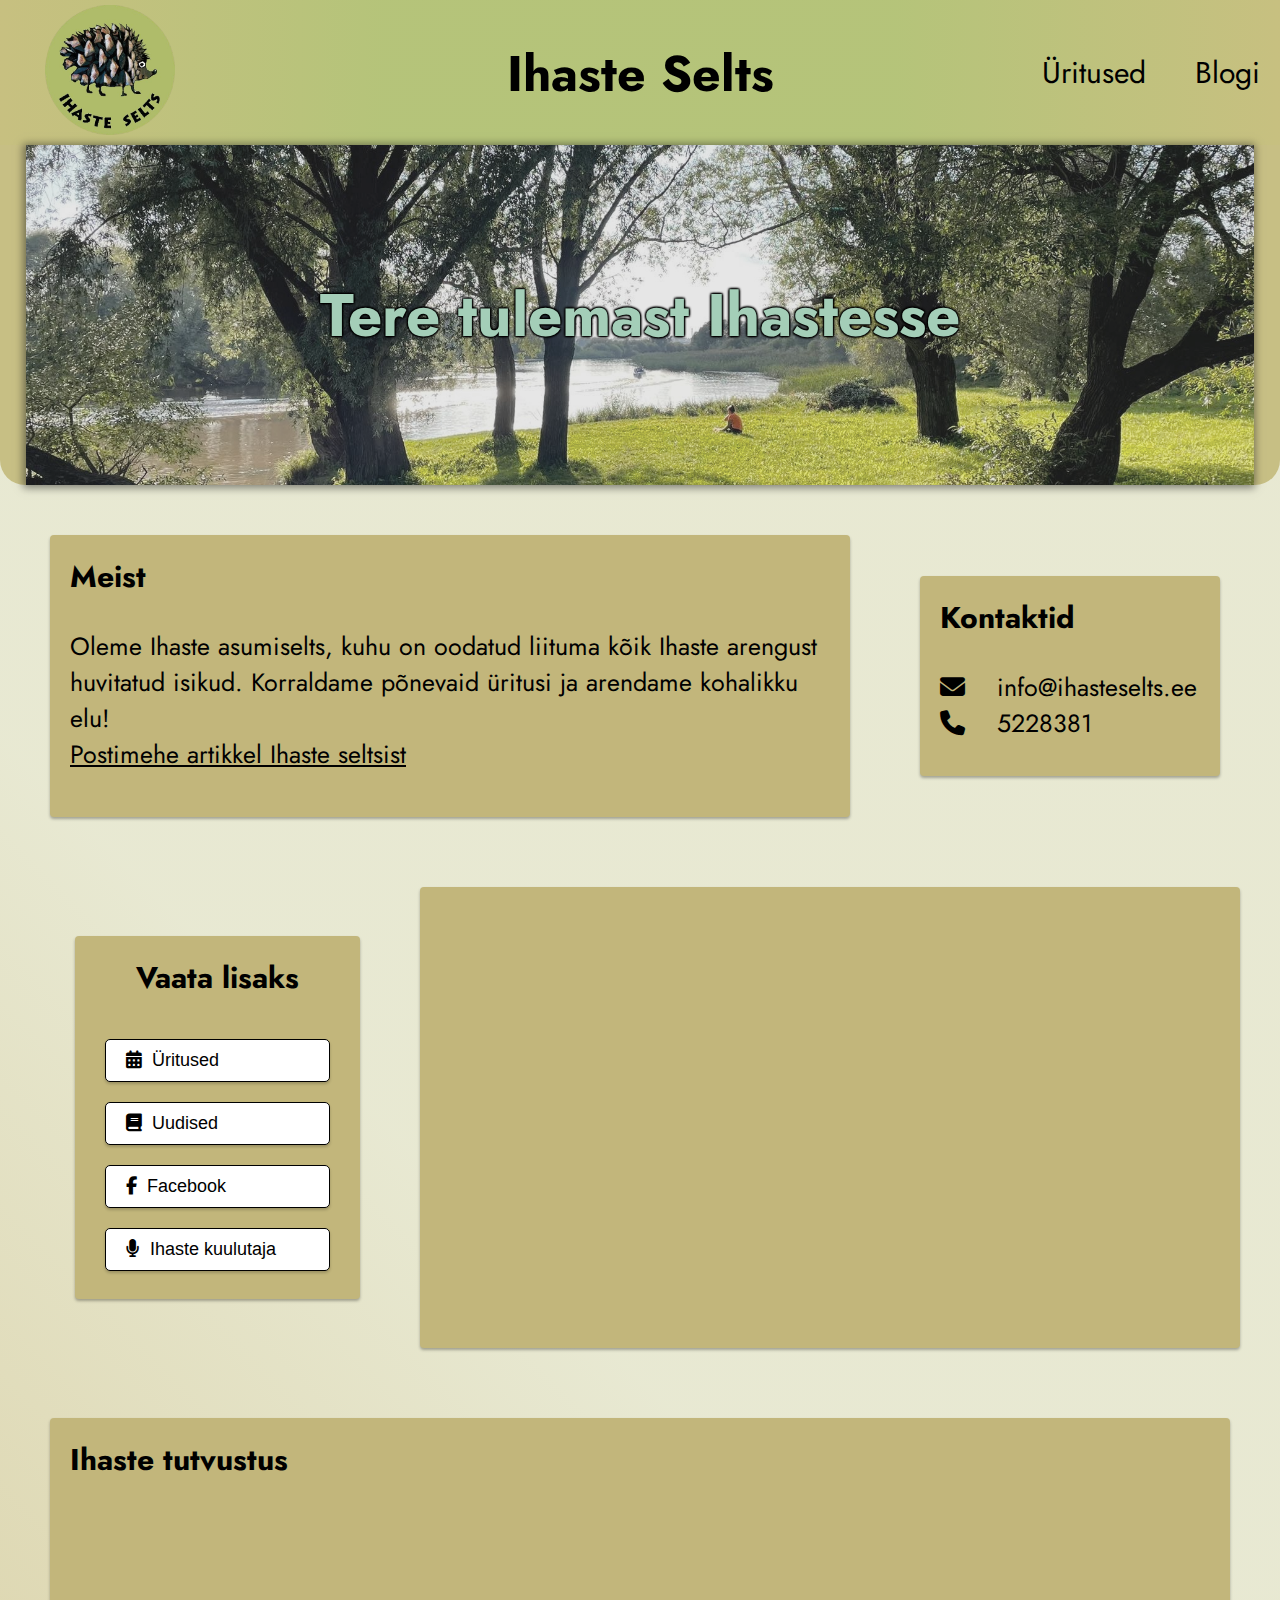
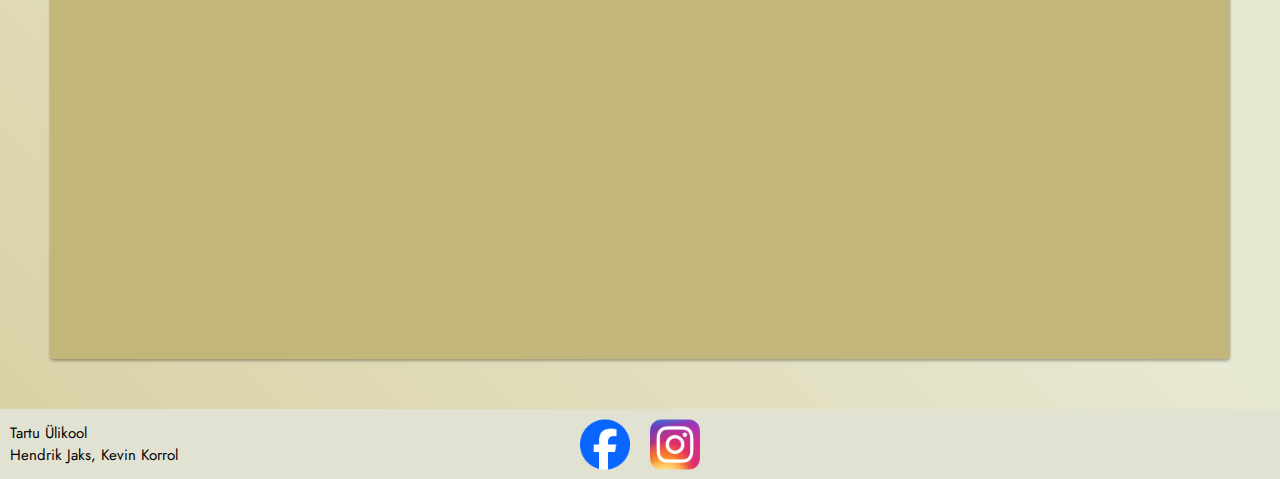
<file: index.html>
<!DOCTYPE html>
<html lang="et">

<head>
    <meta charset="UTF-8">
    <meta name="viewport" content="width=device-width, initial-scale=1.0">
    <link rel="stylesheet" href="global.css">
    <link rel="stylesheet" href="index.css">
    <link rel="icon" href="pildid/logo.png"
        type="image/x-icon">
    <link href="https://cdnjs.cloudflare.com/ajax/libs/font-awesome/6.5.0/css/all.min.css" rel="stylesheet">
    <link rel="preconnect" href="https://fonts.googleapis.com">
    <link rel="preconnect" href="https://fonts.gstatic.com" crossorigin>
    <link href="https://fonts.googleapis.com/css2?family=Jost:wght@100..900&display=swap" rel="stylesheet">
    <title>Ihaste Selts</title>
</head>

<body>
    <header>
        <a href="index.html" target="_self">
            <img src="pildid/logo.png" alt="Logo"
            class="logo">
        </a>
        <div class="pealkiri">
            <h1>Ihaste Selts</h1>
        </div>
        <div class="menüü">
            <a href="üritused.html" target="_self">Üritused</a>
            <a href="blogi.html" target="_self">Blogi</a>
        </div>
    </header>

    <div class="bänner-kast">
        <img src="pildid/banner.jpg" alt="Banner"
            class="bänner-pilt">
        <div class="bänner-tekst">
            <h2>Tere tulemast Ihastesse</h2>
        </div>
    </div>

    <div class="ülemine">
        <div class="kast meist">
            <h3>Meist</h3>
            <p>
                Oleme Ihaste asumiselts, kuhu on oodatud liituma kõik Ihaste arengust huvitatud isikud. Korraldame
                põnevaid üritusi ja arendame kohalikku elu! <br>
                <a href="https://tartu.postimees.ee/6747254/ihaste-selts-paisutab-kogukonnatunnet" target="_blank">
                    Postimehe artikkel Ihaste seltsist</a>
            </p>
        </div>
        <div class="kast kontaktid">
            <h3>Kontaktid</h3>
            <p>
                <i class="fa-solid fa-envelope"></i> &nbsp;&nbsp; info@ihasteselts.ee <br>
                <i class="fa-solid fa-phone"></i> &nbsp;&nbsp; 5228381
            </p>
        </div>
    </div>

    <div class="keskmine">
        <div class="kast lingid">
            <h3>Vaata lisaks</h3>
            <!--Allikas: https://www.edureka.co/community/163610/how-to-create-an-html-button-that-acts-like-a-link-->
            <!--Esimesed kaks linki on nagu menüüribas, viimased kaks link aga avavad uue lehe-->
            <button onclick="location.href='üritused.html'"><i class="fa-solid fa-calendar-days"></i> &nbsp;Üritused</button>
            <button onclick="location.href='blogi.html'"><i class="fa-solid fa-book"></i> &nbsp;Uudised</button>
            <button onclick="OpenInNewTab('https://www.facebook.com/ihasteselts/')"><i
                    class="fa-brands fa-facebook-f"></i> &nbsp;Facebook</button>
            <button onclick="OpenInNewTab('https://www.facebook.com/groups/526890037664601')"><i
                    class="fa-solid fa-microphone"></i>&nbsp; Ihaste kuulutaja</button>
        </div>
        <div class="kast kaart">
            <iframe
                src="https://www.google.com/maps/embed?pb=!1m18!1m12!1m3!1d13850.05282196207!2d26.76949703787052!3d58.34505773471687!2m3!1f0!2f0!3f0!3m2!1i1024!2i768!4f13.1!3m3!1m2!1s0x46eb30e9da6cc615%3A0x4189607bb7cb886d!2sIhaste%2C%2051011%20Tartu!5e1!3m2!1set!2see!4v1732981064792!5m2!1set!2see"
                width="600" height="450" style="border: 0;" allowfullscreen="" loading="lazy"
                referrerpolicy="no-referrer-when-downgrade"></iframe>
        </div>
    </div>

    <div class="alumine">
        <div class="kast tutvustus">
            <h3 id="algus">Ihaste tutvustus</h3>
            <p class="sujuv">Elanike arv: 2721 (2020) ja pindala on 424 ha.</p>
            <p class="sujuv">
                Tartust, eeskätt kesklinnast, aga ka teistest vanadest linnajagudest vaadates tundub Ihaste ikka kuidagi
                linnaväline, peaaegu nagu maa. Muljet on suurendanud see, et linnaosasse viiv Ihaste tee läbib pikalt
                loodusliku
                ilmega luhamaastikku, mille järel alles esimesed hooned paistma hakkavad.
            </p>
            <p class="sujuv">
                Siia, nn Vana-Ihastesse hakati suvilakrunte jagama 1968. aastast, mil Maie Ilumäe planeeritud Ihaste
                aianduskooperatiiv alguse sai. 1977. aastal liideti Ihaste administratiivselt juba Tartu linnaga. Nimi
                pärineb siin
                asunud Ihaste külast, aga pole ilmselt nii vana kui siinsed asustuse esmaleiud: nimelt on kiviaegne
                Uus-Ihaste asulakoht koguni 10 000 aastat vana.
            </p>
            <p class="sujuv">
                Ihaste linnaosa hõlmab Emajõe vasakkalda luha- ja lammimaad linnast allpool, maapind tõuseb aegamisi
                põhja-kirde suunas, kus paikneb ka uuem, Uus-Ihasteks kutsutud elurajoon, kus võib nautida juba 20.
                sajandi lõpu ja 21.
                sajandi alguse eramuehituse tunnusjooni. Vana-Ihaste keskuses asub ratsakeskus, millele viitavad
                tänavanimedki (Hipodroomi, Hobuseraua jm), siin on ka hulk loodusromantilisi nimesid (Kasesalu, Elulõnga
                jt), Uus-Ihaste
                tänavaonomastika lähtub aga Tartu kunstielust (Pallase pst, Anton Starkopfi tn, Ado Vabbe tn jt).
            </p>
        </div>
    </div>

    <footer>
        <p>
            Tartu Ülikool <br>
            Hendrik Jaks, Kevin Korrol
        </p>
        <div class="ikoonid">
            <a href="https://www.facebook.com/ihasteselts/?ref=embed_page" target="_blank">
                <img src="pildid/facebook.png"
                    alt="facebook-logo">
            </a>
            <a href="https://www.instagram.com/ihasteselts/" target="_blank">
                <img src="pildid/instagram.png"
                    alt="instagram-logo">
            </a>
        </div>
    </footer>

    <script src="index.js"></script>
</body>

</html>
</file>
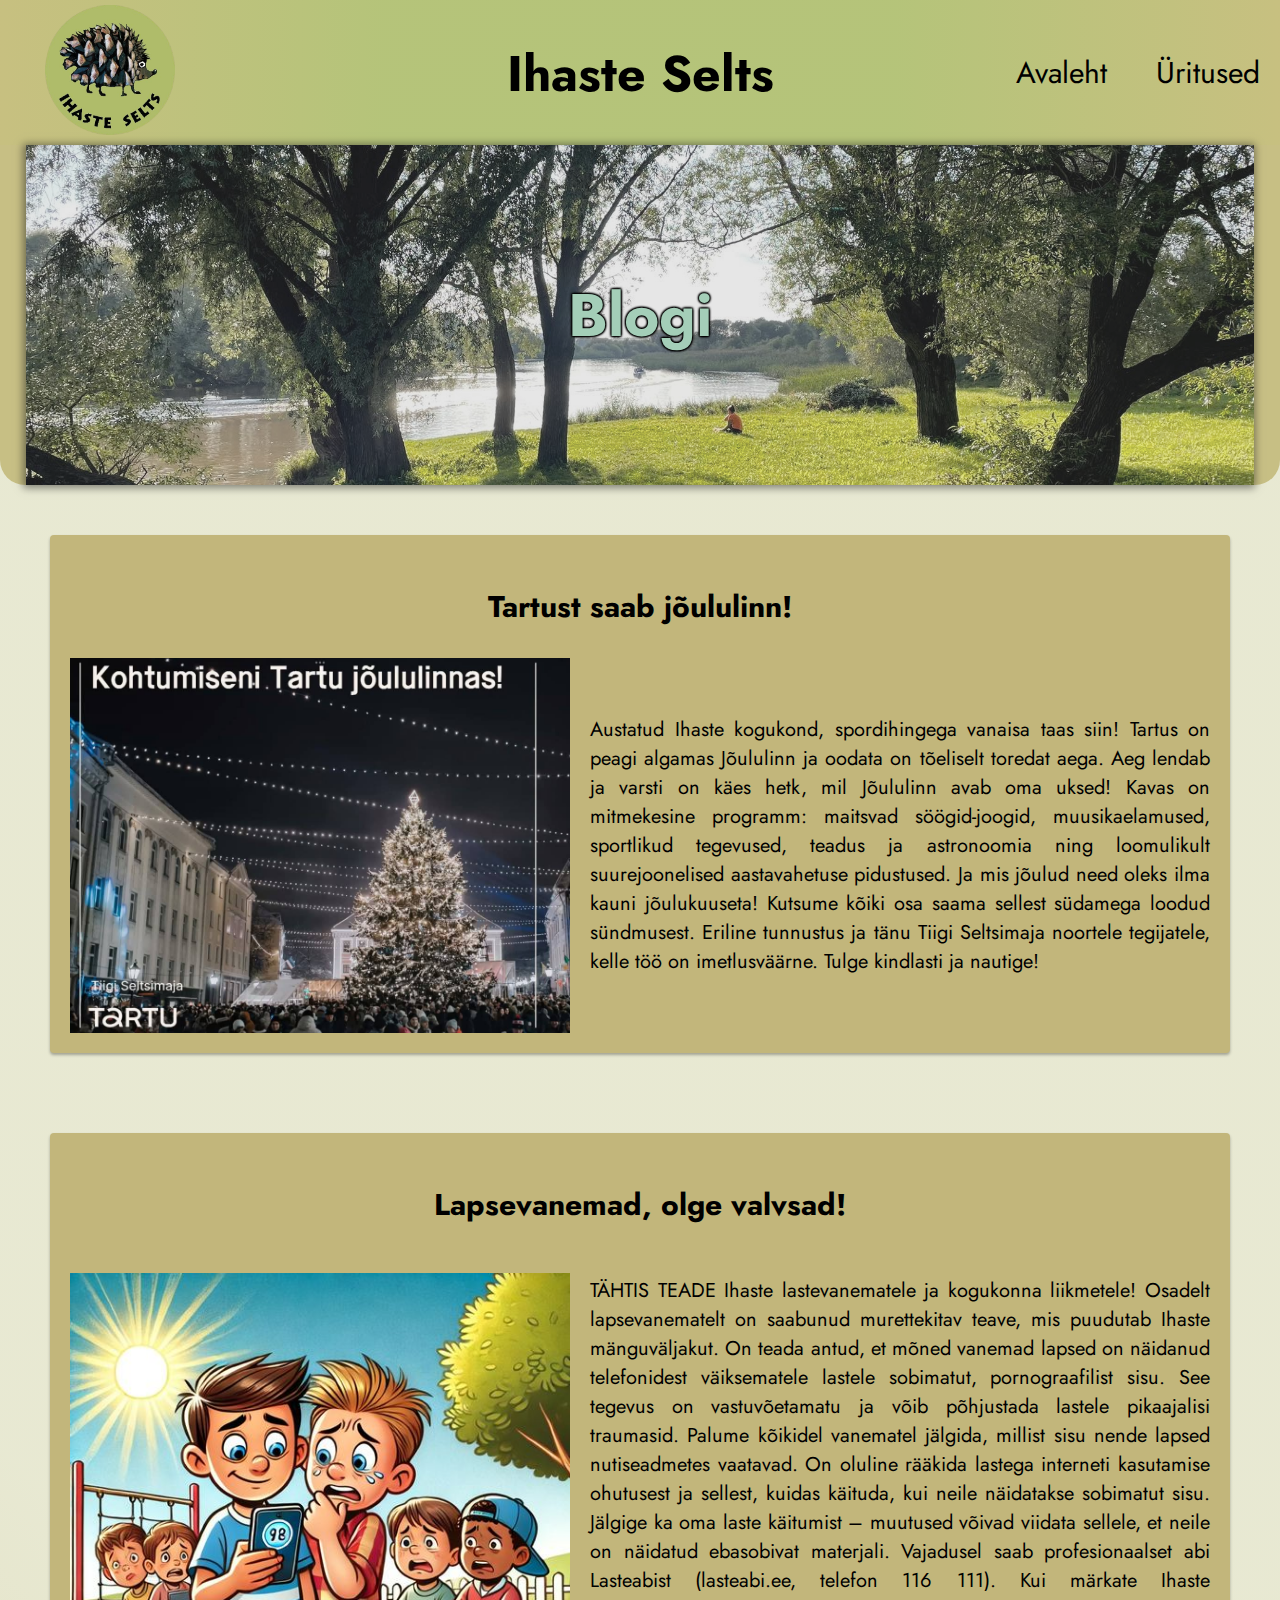
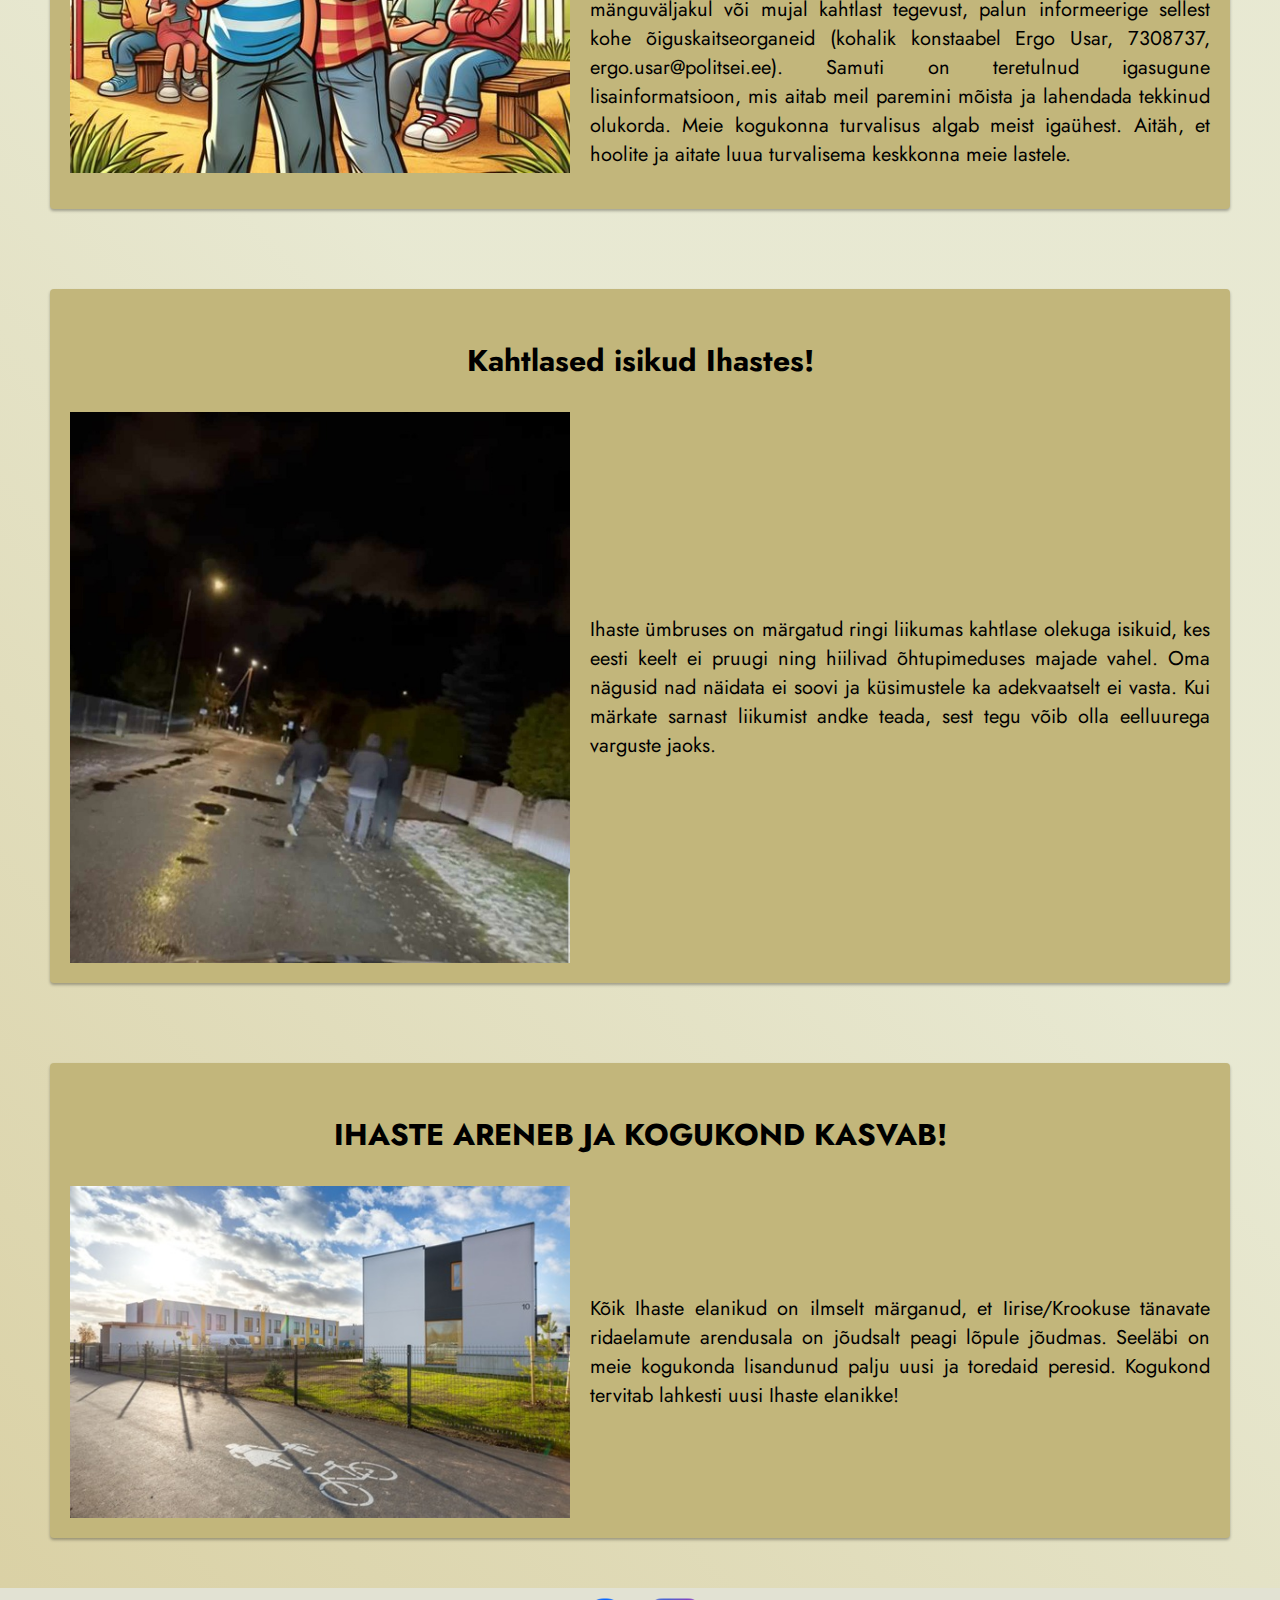
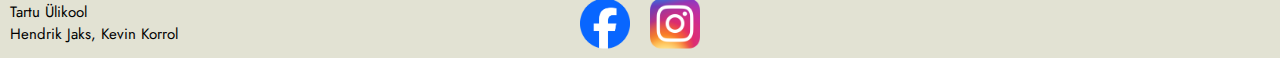
<file: blogi.html>
<!DOCTYPE html>
<html lang="et">
  <head>
    <meta charset="UTF-8">
    <meta name="viewport" content="width=device-width, initial-scale=1.0">
    <link rel="stylesheet" href="global.css">
    <link rel="stylesheet" href="blogi.css">
    <link rel="icon" href="pildid/logo.png" type="image/x-icon">
    <link href="https://cdnjs.cloudflare.com/ajax/libs/font-awesome/6.5.0/css/all.min.css" rel="stylesheet">
    <link rel="preconnect" href="https://fonts.googleapis.com">
    <link rel="preconnect" href="https://fonts.gstatic.com" crossorigin>
    <link href="https://fonts.googleapis.com/css2?family=Jost:wght@100..900&display=swap" rel="stylesheet">
    <title>Blogi</title>
  </head>

  <body>
    <header>
      <a href="index.html" target="_self">
        <img src="pildid/logo.png" alt="Logo"
        class="logo">
      </a>
      <div class="pealkiri">
        <h1>Ihaste Selts</h1>
      </div>
      <div class="menüü">
        <a href="index.html" target="_self">Avaleht</a>
        <a href="üritused.html" target="_self">Üritused</a>
      </div>
    </header>

    <div class="bänner-kast">
      <img src="pildid/banner.jpg" alt="Banner" class="bänner-pilt">
      <div class="bänner-tekst">
        <h2>Blogi</h2>
      </div>
    </div>

    <div class="keskmine">
        <div class="blogid kast">
          <h3>Tartust saab jõululinn!</h3>
          <div class="blogi">
            <img src="pildid/tartu.jpg" alt="Jõulud">
            <p>
              Austatud Ihaste kogukond, spordihingega vanaisa taas siin! Tartus on peagi algamas Jõululinn ja oodata on tõeliselt toredat aega.
              Aeg lendab ja varsti on käes hetk, mil Jõululinn avab oma uksed! Kavas on mitmekesine programm: maitsvad söögid-joogid, muusikaelamused, sportlikud tegevused, teadus ja astronoomia  ning loomulikult suurejoonelised aastavahetuse pidustused. Ja mis jõulud need oleks ilma kauni jõulukuuseta!
              Kutsume kõiki osa saama sellest südamega loodud sündmusest. Eriline tunnustus ja tänu Tiigi Seltsimaja noortele tegijatele, kelle töö on imetlusväärne. Tulge kindlasti ja nautige! 
            </p>
          </div>
        </div>
      <div class="blogid kast">
        <h3>Lapsevanemad, olge valvsad!</h3>
        <div class="blogi">
            <img src="pildid/mure.jpg" alt="Mure">
            <p>
                TÄHTIS TEADE Ihaste lastevanematele ja kogukonna liikmetele!
                Osadelt lapsevanematelt on saabunud murettekitav teave, mis puudutab Ihaste mänguväljakut. On teada antud, et mõned vanemad lapsed on näidanud telefonidest väiksematele lastele sobimatut, pornograafilist sisu. See tegevus on vastuvõetamatu ja võib põhjustada lastele pikaajalisi traumasid.
                Palume kõikidel vanematel jälgida, millist sisu nende lapsed nutiseadmetes vaatavad. On oluline rääkida lastega interneti kasutamise ohutusest ja sellest, kuidas käituda, kui neile näidatakse sobimatut sisu. Jälgige ka oma laste käitumist – muutused võivad viidata sellele, et neile on näidatud ebasobivat materjali. Vajadusel saab profesionaalset abi Lasteabist (lasteabi.ee, telefon 116 111).
                Kui märkate Ihaste mänguväljakul või mujal kahtlast tegevust, palun informeerige sellest kohe õiguskaitseorganeid (kohalik konstaabel Ergo Usar, 7308737, ergo.usar@politsei.ee). Samuti on teretulnud igasugune lisainformatsioon, mis aitab meil paremini mõista ja lahendada tekkinud olukorda.
                Meie kogukonna turvalisus algab meist igaühest. Aitäh, et hoolite ja aitate luua turvalisema keskkonna meie lastele.
          </p>
        </div>
      </div>

      <div class="blogid kast">
        <h3>Kahtlased isikud Ihastes!</h3>
        <div class="blogi">
          <img src="pildid/vargad.jpg" alt="Vargad?">
          <p>
            Ihaste ümbruses on märgatud ringi liikumas kahtlase olekuga isikuid, kes eesti keelt ei pruugi ning hiilivad õhtupimeduses majade vahel. Oma nägusid nad näidata ei soovi ja küsimustele ka adekvaatselt ei vasta. Kui märkate sarnast liikumist andke teada, sest tegu võib olla eelluurega varguste jaoks.
          </p>
        </div>
      </div>


      <div class="blogid kast">
        <h3>IHASTE ARENEB JA KOGUKOND KASVAB!</h3>
        <div class="blogi">
          <img src="pildid/maja.jpg" alt="Uusarendus">
          <p> 
            Kõik Ihaste elanikud on ilmselt märganud, et Iirise/Krookuse tänavate ridaelamute arendusala on jõudsalt peagi lõpule jõudmas. Seeläbi on meie  kogukonda lisandunud palju uusi ja toredaid peresid. Kogukond tervitab lahkesti uusi Ihaste elanikke!
          </p>
        </div>
      </div>

    
    </div>

    <footer>
      <p> Tartu Ülikool <br> Hendrik Jaks, Kevin Korrol </p>
      <div class="ikoonid">
        <a href="https://www.facebook.com/ihasteselts/?ref=embed_page" target="_blank">
          <img src="pildid/facebook.png" alt="facebook-logo">
        </a>
        <a href="https://www.instagram.com/ihasteselts/" target="_blank">
          <img src="pildid/instagram.png" alt="instagram-logo">
        </a>
      </div>
    </footer>

  </body>
</html>
</file>
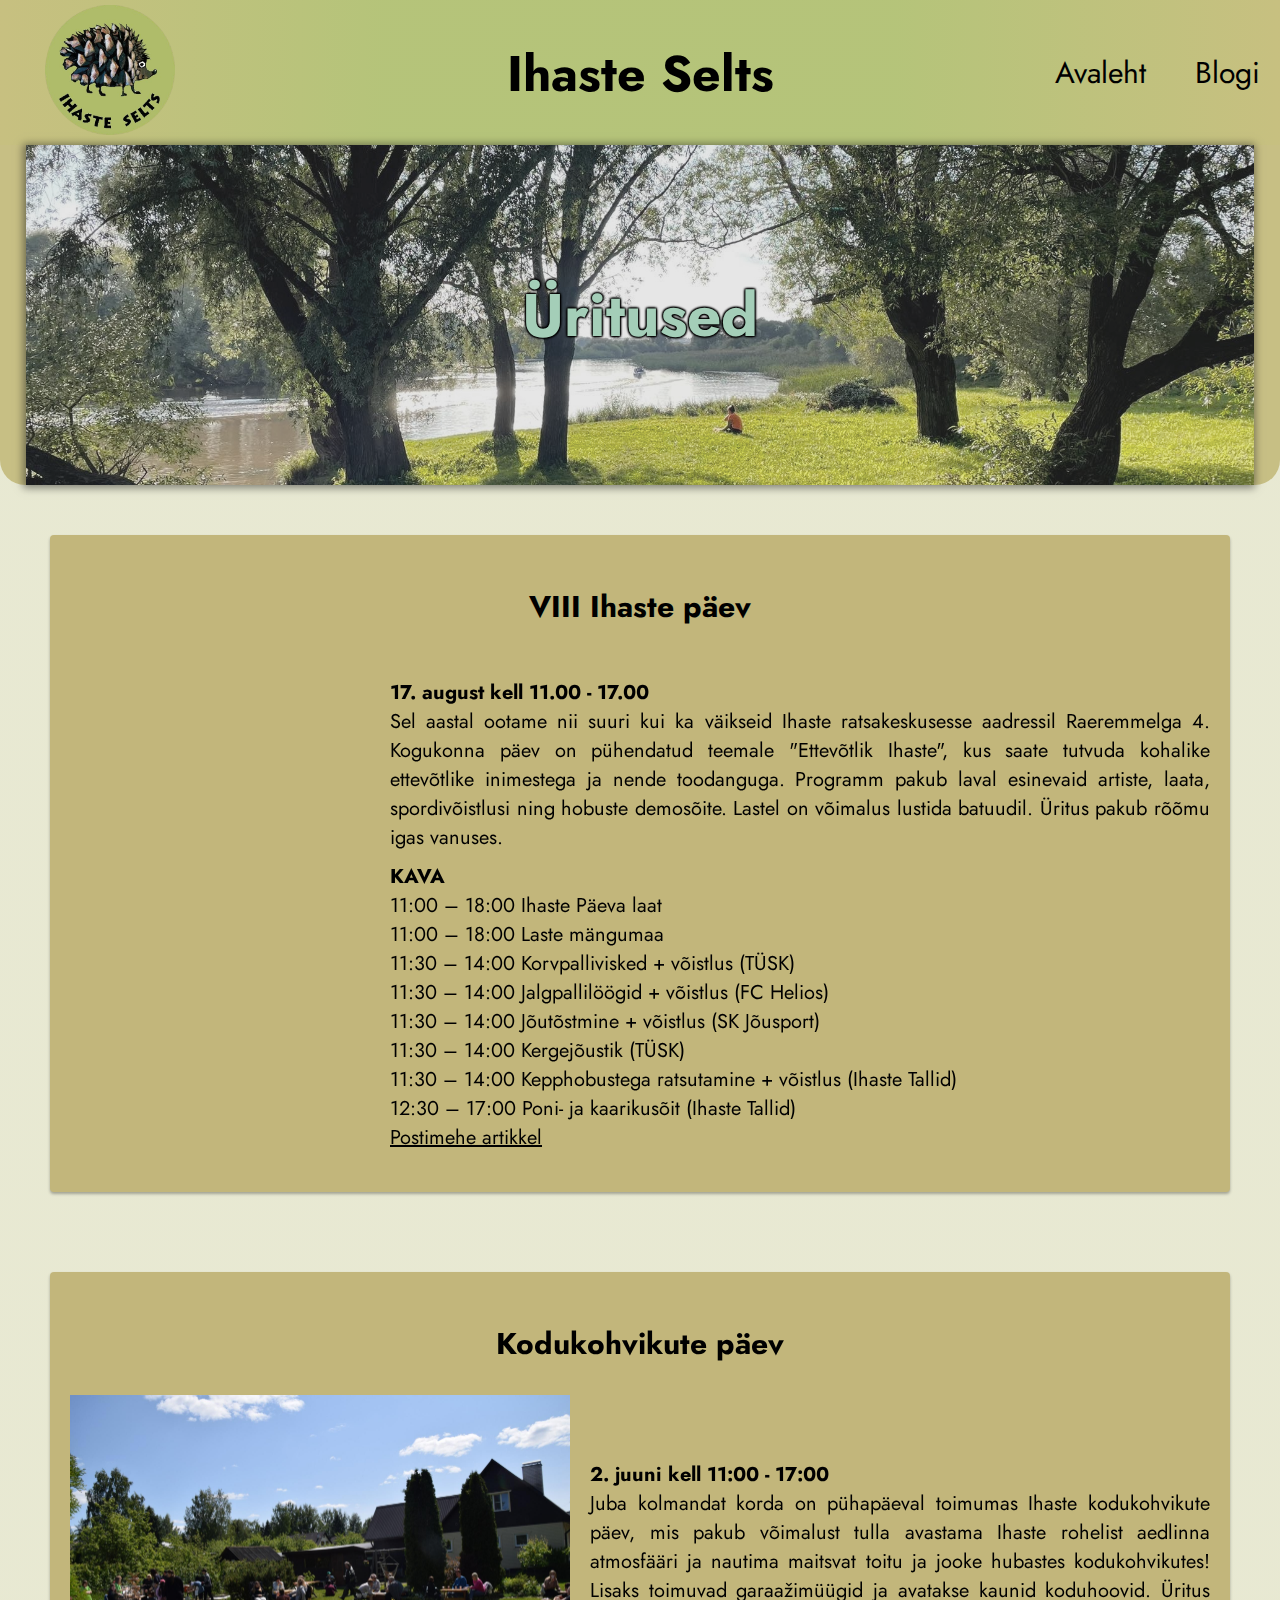
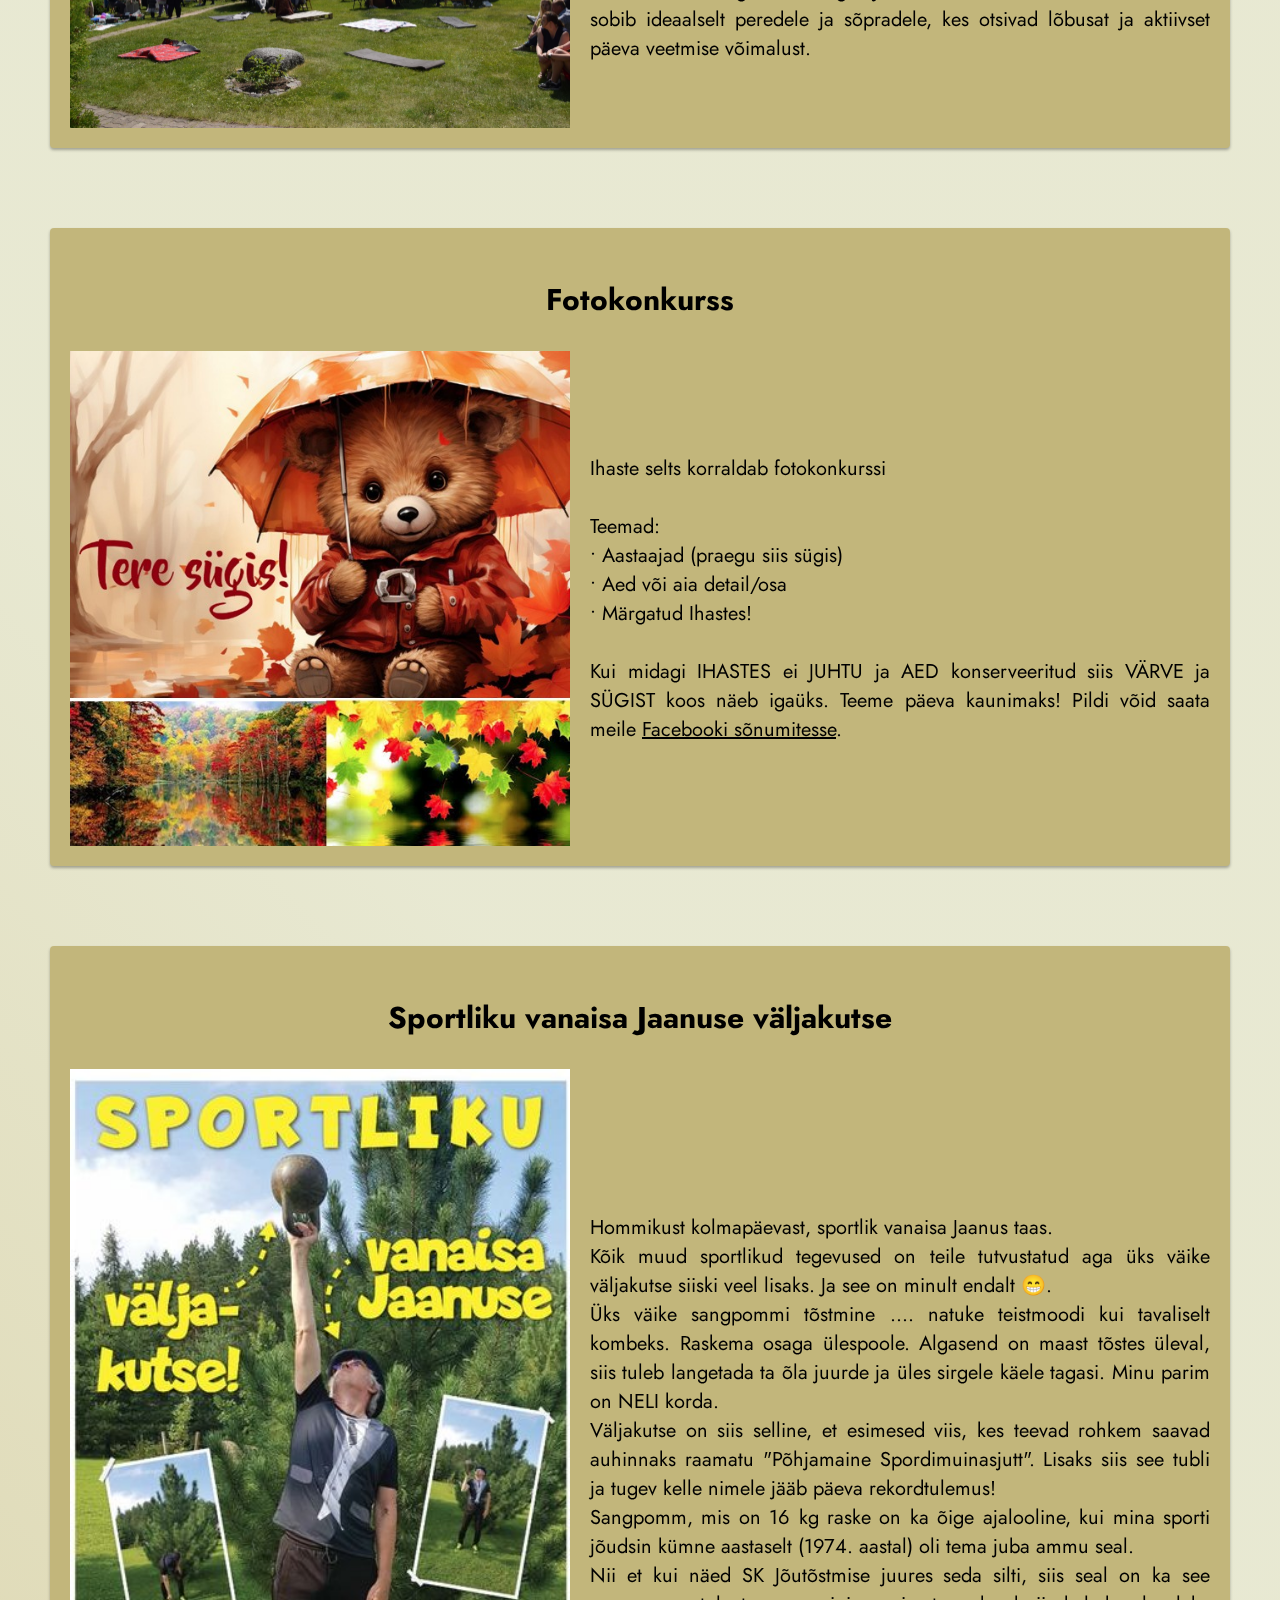
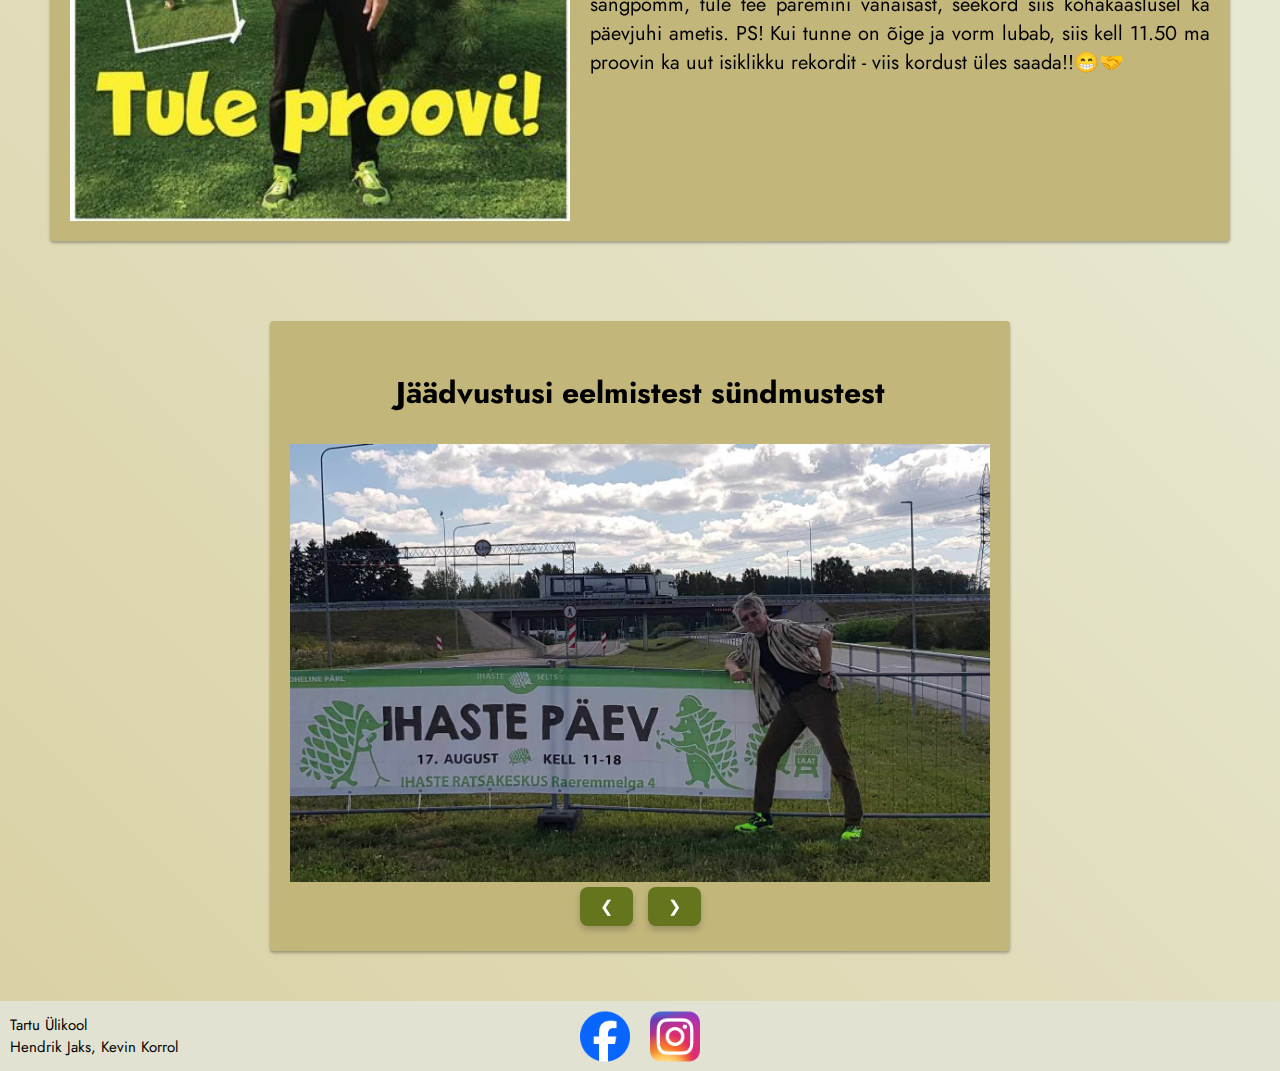
<file: üritused.html>
<!DOCTYPE html>
<html lang="et">
  <head>
    <meta charset="UTF-8">
    <meta name="viewport" content="width=device-width, initial-scale=1.0">
    <link rel="stylesheet" href="global.css">
    <link rel="stylesheet" href="üritused.css">
    <link rel="icon" href="pildid/logo.png" type="image/x-icon">
    <link href="https://cdnjs.cloudflare.com/ajax/libs/font-awesome/6.5.0/css/all.min.css" rel="stylesheet">
    <link rel="preconnect" href="https://fonts.googleapis.com">
    <link rel="preconnect" href="https://fonts.gstatic.com" crossorigin>
    <link href="https://fonts.googleapis.com/css2?family=Jost:wght@100..900&display=swap" rel="stylesheet">
    <title>Üritused</title>
  </head>

  <body>
    <header>
      <a href="index.html" target="_self">
        <img src="pildid/logo.png" alt="Logo"
        class="logo">
    </a>
      <div class="pealkiri">
        <h1>Ihaste Selts</h1>
      </div>
      <div class="menüü">
        <a href="index.html" target="_self">Avaleht</a>
        <a href="blogi.html" target="_self">Blogi</a>
      </div>
    </header>

    <div class="bänner-kast">
      <img src="pildid/banner.jpg" alt="Banner" class="bänner-pilt">
      <div class="bänner-tekst">
        <h2>Üritused</h2>
      </div>
    </div>

    <div class="keskmine">
      <div class="üritused kast">
        <h3>VIII Ihaste päev</h3>
        <div class="üritus">
          <iframe src="https://www.facebook.com/plugins/video.php?height=476&href=https%3A%2F%2Fwww.facebook.com%2Fihasteselts%2Fvideos%2F1146452609747990%2F&show_text=false&width=267&t=0" width="300" height="450" style="border:none;overflow:hidden" allow="autoplay; clipboard-write; encrypted-media; picture-in-picture; web-share"></iframe>
          <p>
            <strong>17. august kell 11.00 - 17.00</strong>
            <br> Sel aastal ootame nii suuri kui ka väikseid Ihaste ratsakeskusesse aadressil Raeremmelga 4. Kogukonna päev on pühendatud teemale "Ettevõtlik Ihaste", kus saate tutvuda kohalike ettevõtlike inimestega ja nende toodanguga. Programm pakub laval esinevaid artiste, laata, spordivõistlusi ning hobuste demosõite. Lastel on võimalus lustida batuudil. Üritus pakub rõõmu igas vanuses. 
            <span class="kava">
              <strong>KAVA</strong><br>
              11:00 – 18:00 Ihaste Päeva laat<br>
              11:00 – 18:00 Laste mängumaa<br>
              11:30 – 14:00 Korvpallivisked + võistlus (TÜSK)<br>
              11:30 – 14:00 Jalgpallilöögid + võistlus (FC Helios)<br>
              11:30 – 14:00 Jõutõstmine + võistlus (SK Jõusport)<br>
              11:30 – 14:00 Kergejõustik (TÜSK)<br>
              11:30 – 14:00 Kepphobustega ratsutamine + võistlus (Ihaste Tallid)<br>
              12:30 – 17:00 Poni- ja kaarikusõit (Ihaste Tallid)<br>
          </span>
            <a href="pildid/toit.webp" target="_blank">Postimehe artikkel</a>
          </p>
        </div>
      </div>

      <div class="üritused kast">
        <h3>Kodukohvikute päev</h3>
        <div class="üritus">
          <img src="pildid/kodukohvik.jpeg" alt="Kodukohvikute päev">
          <p>
            <strong>2. juuni kell 11:00 - 17:00</strong>
            <br> Juba kolmandat korda on pühapäeval toimumas Ihaste kodukohvikute päev, mis pakub võimalust tulla avastama Ihaste rohelist aedlinna atmosfääri ja nautima maitsvat toitu ja jooke hubastes kodukohvikutes! Lisaks toimuvad garaažimüügid ja avatakse kaunid koduhoovid. Üritus sobib ideaalselt peredele ja sõpradele, kes otsivad lõbusat ja aktiivset päeva veetmise võimalust.
          </p>
        </div>
      </div>

      <div class="üritused kast">
        <h3>Fotokonkurss</h3>
        <div class="üritus">
          <img src="pildid/fotokonkurss.jpg" alt="Fotokonkurss">
          <p>Ihaste selts korraldab fotokonkurssi <br>
            <br> Teemad: <br> • Aastaajad (praegu siis sügis) <br> • Aed või aia detail/osa <br> • Märgatud Ihastes! <br>
            <br> Kui midagi IHASTES ei JUHTU ja AED konserveeritud siis VÄRVE ja SÜGIST koos näeb igaüks. Teeme päeva kaunimaks! Pildi võid saata meile <a href="https://www.facebook.com/ihasteselts" target="_blank">Facebooki sõnumitesse</a>.
          </p>
        </div>
      </div>

      <div class="üritused kast">
        <h3>Sportliku vanaisa Jaanuse väljakutse</h3>
        <div class="üritus">
          <img src="pildid/jaanus.jpg" alt="Väljakutse">
          <p> Hommikust kolmapäevast, sportlik vanaisa Jaanus taas. <br> Kõik muud sportlikud tegevused on teile tutvustatud aga üks väike väljakutse siiski veel lisaks. Ja see on minult endalt 😁. <br> Üks väike sangpommi tõstmine .... natuke teistmoodi kui tavaliselt kombeks. Raskema osaga ülespoole. Algasend on maast tõstes üleval, siis tuleb langetada ta õla juurde ja üles sirgele käele tagasi. Minu parim on NELI korda. <br> Väljakutse on siis selline, et esimesed viis, kes teevad rohkem saavad auhinnaks raamatu "Põhjamaine Spordimuinasjutt". Lisaks siis see tubli ja tugev kelle nimele jääb päeva rekordtulemus! <br> Sangpomm, mis on 16 kg raske on ka õige ajalooline, kui mina sporti jõudsin kümne aastaselt (1974. aastal) oli tema juba ammu seal. <br> Nii et kui näed SK Jõutõstmise juures seda silti, siis seal on ka see sangpomm, tule tee paremini vanaisast, seekord siis kohakaaslusel ka päevjuhi ametis. PS! Kui tunne on õige ja vorm lubab, siis kell 11.50 ma proovin ka uut isiklikku rekordit - viis kordust üles saada!!😁🤝 </p>
        </div>
      </div>

      <div class="galerii kast">
        <h3>Jäädvustusi eelmistest sündmustest</h3>
        <img class="mySlides" src="pildid/jaanus2.jpg" alt="galerii pilt">
        <img class="mySlides" src="pildid/punumine.jpg" alt="galerii pilt">
        <img class="mySlides" src="pildid/saku.jpg" alt="galerii pilt">
        <img class="mySlides" src="pildid/toit.webp" alt="galerii pilt">
        <img class="mySlides" src="pildid/koor.jpg" alt="galerii pilt">
        <img class="mySlides" src="pildid/inimesed.jpg" alt="galerii pilt">
        <button class="w3-button w3-display-left" onclick="plusDivs(-1)">&#10094;</button>
        <button class="w3-button w3-display-right" onclick="plusDivs(+1)">&#10095;</button>
      </div>
    </div>

    <footer>
      <p> Tartu Ülikool <br> Hendrik Jaks, Kevin Korrol </p>
      <div class="ikoonid">
        <a href="https://www.facebook.com/ihasteselts/?ref=embed_page" target="_blank">
          <img src="pildid/facebook.png" alt="facebook-logo">
        </a>
        <a href="https://www.instagram.com/ihasteselts/" target="_blank">
          <img src="pildid/instagram.png" alt="instagram-logo">
        </a>
      </div>
    </footer>

    <script src="galerii.js"></script>
  </body>
</html>
</file>
<file: global.css>
body {
    font-family: "Jost", sans-serif;
    font-weight: 400;
    font-style: normal;
    margin: 0;
    background: linear-gradient(
        45deg, 
        rgba(208, 196, 140, 0.8) 0%, 
        rgba(226, 227, 199, 0.8) 40%);
}


/* Siin on päise/menüüriba stiil */
header {
    position: relative;
    display: flex;
    justify-content: space-between;
    align-items: center;
    width: 100%;
    height: 145px;
    background-color: rgba(190, 190, 115, 1);
    background-image: linear-gradient(to right,
            rgba(251, 203, 203, 0.15) 0%,
            rgba(140, 222, 152, 0.18) 30%,
            rgba(140, 222, 152, 0.18) 70%,
            rgba(251, 203, 203, 0.15) 100%);
}

h1 {
    position: absolute;
    top: 50%;
    left: 50%;
    transform: translate(-50%, -50%);
    color: rgb(0, 0, 0);
    font-size: clamp(30px, 5vw, 50px);
    margin: 0px;
}

.logo {
    width: clamp(90px, 15vw, 130px);
    height: auto;
    margin-left: 45px;
}

.menüü {
    font-size: clamp(20px, 3vw, 30px);
    margin: 0px;
    color: rgb(0, 0, 0);
}

.menüü a {
    margin: 0 20px;
    color: rgb(0, 0, 0);
    text-decoration: none;
    transition: all 0.3s ease;
}

.menüü a:hover {
    color: rgb(255, 255, 255);
    text-shadow: 2px 2px 5px rgba(0, 0, 0, 0.3);
    border-radius: 10px;
}


/* Siin on bänneri stiil */
.bänner-kast {
    display: flex;
    justify-content: center;
    overflow: visible;
    position: relative;
    width: 100%;
    height: 340px;
    background-color: rgba(199, 191, 132, 1);
    border-bottom-left-radius: 25px;
    border-bottom-right-radius: 25px;
}

.bänner-pilt {
    filter: contrast(80%) saturate(70%);
    width: 96%;
    height: 100%;
    object-fit: cover;
    box-shadow: -1px 1px 8px 2px rgba(0, 0, 0, 0.5);
}

.bänner-tekst {
    position: absolute;
    top: 50%;
    left: 50%;
    transform: translate(-50%, -50%);
    color: rgb(164, 206, 184);
    font-size: 40px;
    width: 100%;
    text-shadow:
        -1px -1px 2px black,
        1px -1px 2px black,
        -1px 1px 2px black,
        1px 1px 2px black;
    text-align: center;
}


/* Siin on jaluse stiil */
footer {
    position: relative;
    display: flex;
    justify-content: space-between;
    align-items: center;
    height: 50px;
    padding: 10px;
    background-color: rgb(226, 226, 211);
}

footer img {
    width: 50px;
}

footer p {
    margin: 0px;
    width: auto;
    font-size: clamp(8px, 1.5vw, 15px);
}

.ikoonid {
    position: absolute;
    display: flex;
    top: 50%;
    left: 50%;
    transform: translate(-50%, -50%);
    height: 70%;
    justify-content: center;
    gap: 20px;
    width: 100%;
}


/* Sisu stiil */
.kast {
    background-color: #C2B67B;
    padding: 20px;
    border-radius: 4px;
    box-shadow: 0 2px 3px rgba(0, 0, 0, 0.3);
    transition: transform 0.3s ease, box-shadow 0.3s ease;
}

.kast:hover {
    transform: translateY(-10px);
    box-shadow: 0 2px 3px rgba(0, 0, 0, 0.6);
}


/* Mobiilivaade */
@media (max-width: 768px) {
    header {
        height: 120px;
    }
    
    .logo {
        margin-left: 10px;
    }
    
    .menüü {
        display: flex;
        flex-direction: column;
        align-items: center;
        gap: 10px;
    }

    .menüü a {
        margin: 0;
        text-align: center;
        padding: 10px;
        border-bottom: 1px solid rgba(0, 0, 0, 0.1);
    }

    h2 {
        font-size: 30px;
    }

    .bänner-kast {
        height: 150px;
        border-bottom-left-radius: 5px;
        border-bottom-right-radius: 5px;
    }

    footer p {
        max-width: clamp(100px, 10vh, 300px) 
    }

}
</file>
<file: index.css>
h3 {
    font-size: 30px;
    margin-top: 0;
}

p {
    font-size: 25px;
}

a {
    color: black
}

a:hover {
    transition: all 0.3s ease;
    color: rgba(226, 227, 199, 0.8);
    text-decoration: none;
}


/* Ülemine kolmandik */
.ülemine {
    display: grid;
    grid-template-columns: 5fr 2fr;
    padding: 50px;
    gap: 60px;
    max-width: 1200px;
    margin: 0 auto;
}

.kast.kontaktid {
    min-width: 260px;
    max-height: 160px;
    margin: auto;
}


/* Keskmine osa */
.keskmine {
    display: grid;
    grid-template-columns: 1fr 4fr;
    padding: 20px 40px;
    max-width: 1200px;
    margin: 0 auto;
    gap: 60px;
}

.kast.lingid{
    margin: auto;
    margin-left: 35px;
    height: 70%;
}

button {
    font-size: 18px;
    width: 225px;
    padding: 10px 20px;  
    background-color: white;
    box-shadow: 0 2px 3px rgba(0, 0, 0, 0.2);
    border: 1px solid #000;
    border-radius: 5px;
    margin: 10px;
    text-align: left;
}

button:hover {
    background-color: rgba(226, 227, 199, 0.8);
}

.lingid {
    display: flex;
    flex-direction: column;
    align-items: center;
}

.kaart {
    padding-top: 5px;
    padding-left: 5px;
    padding-right: 5px;
    padding-bottom: 0px;
}
iframe {
    width: 100%;
    border-radius: 4px;
}


/* Alumine kolmandik */
.alumine {
    padding: 50px 50px;
    max-width: 1200px;
    margin: 0 auto;

}

.tutvustus p {
    font-size: 20px;
    opacity: 0;
    transition: opacity 1s ease-in-out;
}



/* Mobiilivaade */
@media (max-width: 768px) {
    h3 {
        font-size: 25px;
    }

    p {
        font-size: 20px;
    }

    .ülemine,
    .keskmine,
    .alumine{
        grid-template-columns: 1fr;
        padding: 30px;
    }
    .keskmine > div:nth-child(1) {
        order: 2;
      }

    .kast.kontaktid {
        width: 60%;
        height: 70%;
        margin: auto;
    }

    button {
        font-size: 15px;
        width: 200px;
    }

    .kast.lingid{
        margin: auto;
        min-width: 260px;
        width: 80%;
        height: 90%;
    }

    .tutvustus p {
        font-size: 18px;
    }
}
</file>
<file: blogi.css>
.blogid {
    text-align: center;
    flex-direction: column;
}

.keskmine {
    margin: 0 auto;
    max-width: 1200px;
    gap: 80px; 
    padding: 50px;
    display: flex;
    flex-direction: column;
    justify-content: center;
    align-items: center;
}

.blogi {
    text-align: justify;
    display: flex;
    align-items: center;
    gap: 20px;
}

.blogi img {
    flex: 0 0 auto;
    width: 50%;
    max-width: 500px;
    height: auto;
    object-fit: cover;
}

p {
    font-size: 20px;
}

h3 {
    font-size: 30px;
}

a {
    color: black
}

a:hover {
    transition: all 0.3s ease;
    color: rgba(226, 227, 199, 0.8);
    text-decoration: none;
}


@media (max-width: 1100px) {
    .blogi {
        flex-direction: column;
        text-align: justify;
    }

    .blogi img {
        width: 75%;
    }
}


@media (max-width: 768px) {
    h3 {
        font-size: 25px;
    }
    
    p {
        font-size: 17px;
    }

    .keskmine {
        padding: 30px;
        gap: 40px;
    }


    .mySlides {
        width: 100%;
        height: auto;
        max-height: 300px;
    }
}
</file>
<file: üritused.css>
.üritused {
    text-align: center;
    flex-direction: column;
}

.galerii{
    text-align: center;
    align-items: center;
    justify-content: center;
    margin: 0px auto;
}

.keskmine {
    margin: 0 auto;
    max-width: 1200px;
    gap: 80px; 
    padding: 50px;
    display: flex;
    flex-direction: column;
    justify-content: center;
    align-items: center;
}

.üritus {
    text-align: justify;
    display: flex;
    align-items: center;
    gap: 20px;
}

.üritus img {
    flex: 0 0 auto;
    width: 50%;
    max-width: 500px;
    height: auto;
    object-fit: cover;
}

.mySlides {
    width: 100%;
    max-width: 700px;
    height: auto;
    aspect-ratio: 16/10;
    object-fit: cover;
}

.w3-button{
    background-color: rgb(101, 117, 29);
    color: white;
    border: none;
    margin: 5px;
    border-radius: 8px;
    padding: 10px 20px;
    font-size: 16px;
    cursor: pointer;
    box-shadow: 0px 4px 6px rgba(0, 0, 0, 0.2);
    transition: all 0.3s ease;
}

.w3-button:hover {
    background-color: rgb(121, 140, 35);
    transform: translateY(-2px);
    box-shadow: 0 6px 8px rgba(0, 0, 0, 0.3);
}

p {
    font-size: 20px;
}

h3 {
    font-size: 30px;
}

a {
    color: black
}

a:hover {
    transition: all 0.3s ease;
    color: rgba(226, 227, 199, 0.8);
    text-decoration: none;
}

.kava {
    text-align: left;
    display: block;
    margin-top: 10px;
}


@media (max-width: 1100px) {
    .üritus {
        flex-direction: column;
        text-align: justify;
    }

    .üritus img {
        width: 75%;
    }
}


@media (max-width: 768px) {
    h3 {
        font-size: 25px;
    }
    
    p {
        font-size: 17px;
    }

    .keskmine {
        padding: 30px;
        gap: 40px;
    }


    .mySlides {
        width: 100%;
        height: auto;
        max-height: 300px;
    }
}
</file>
